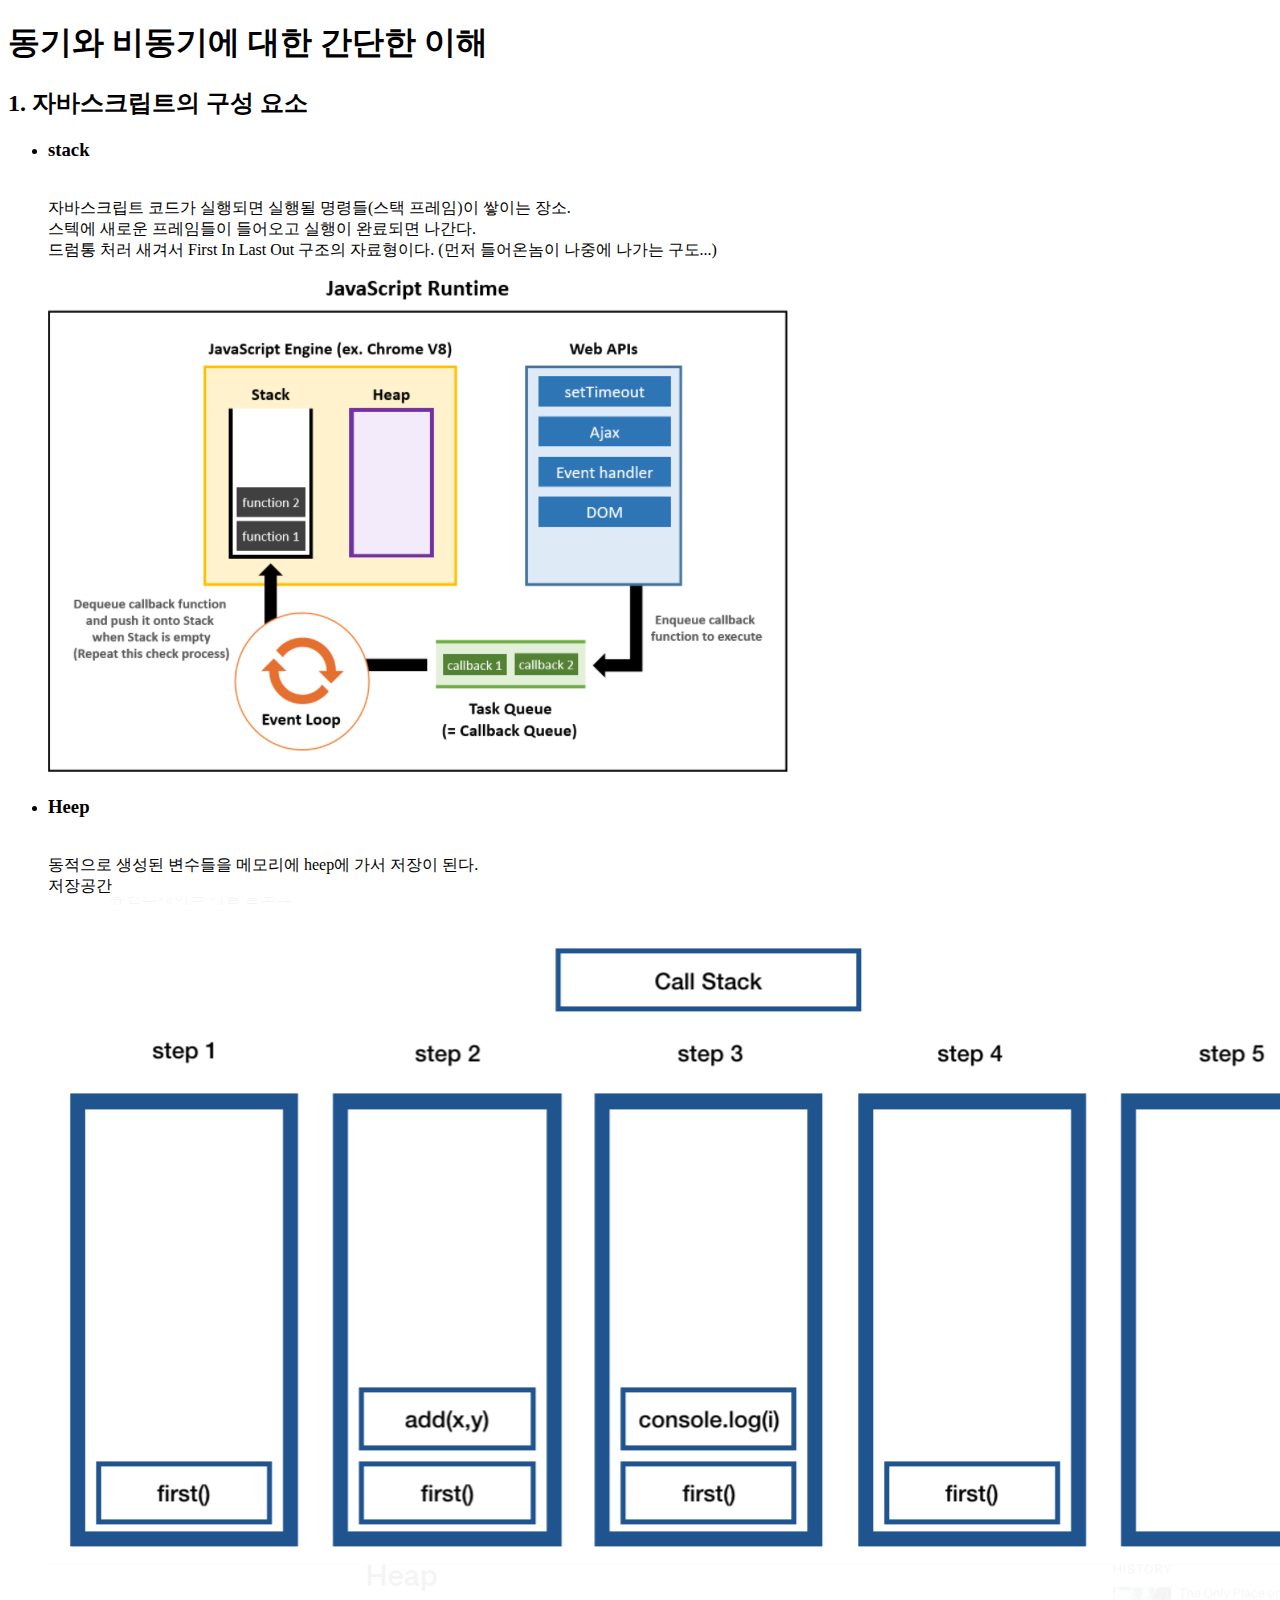
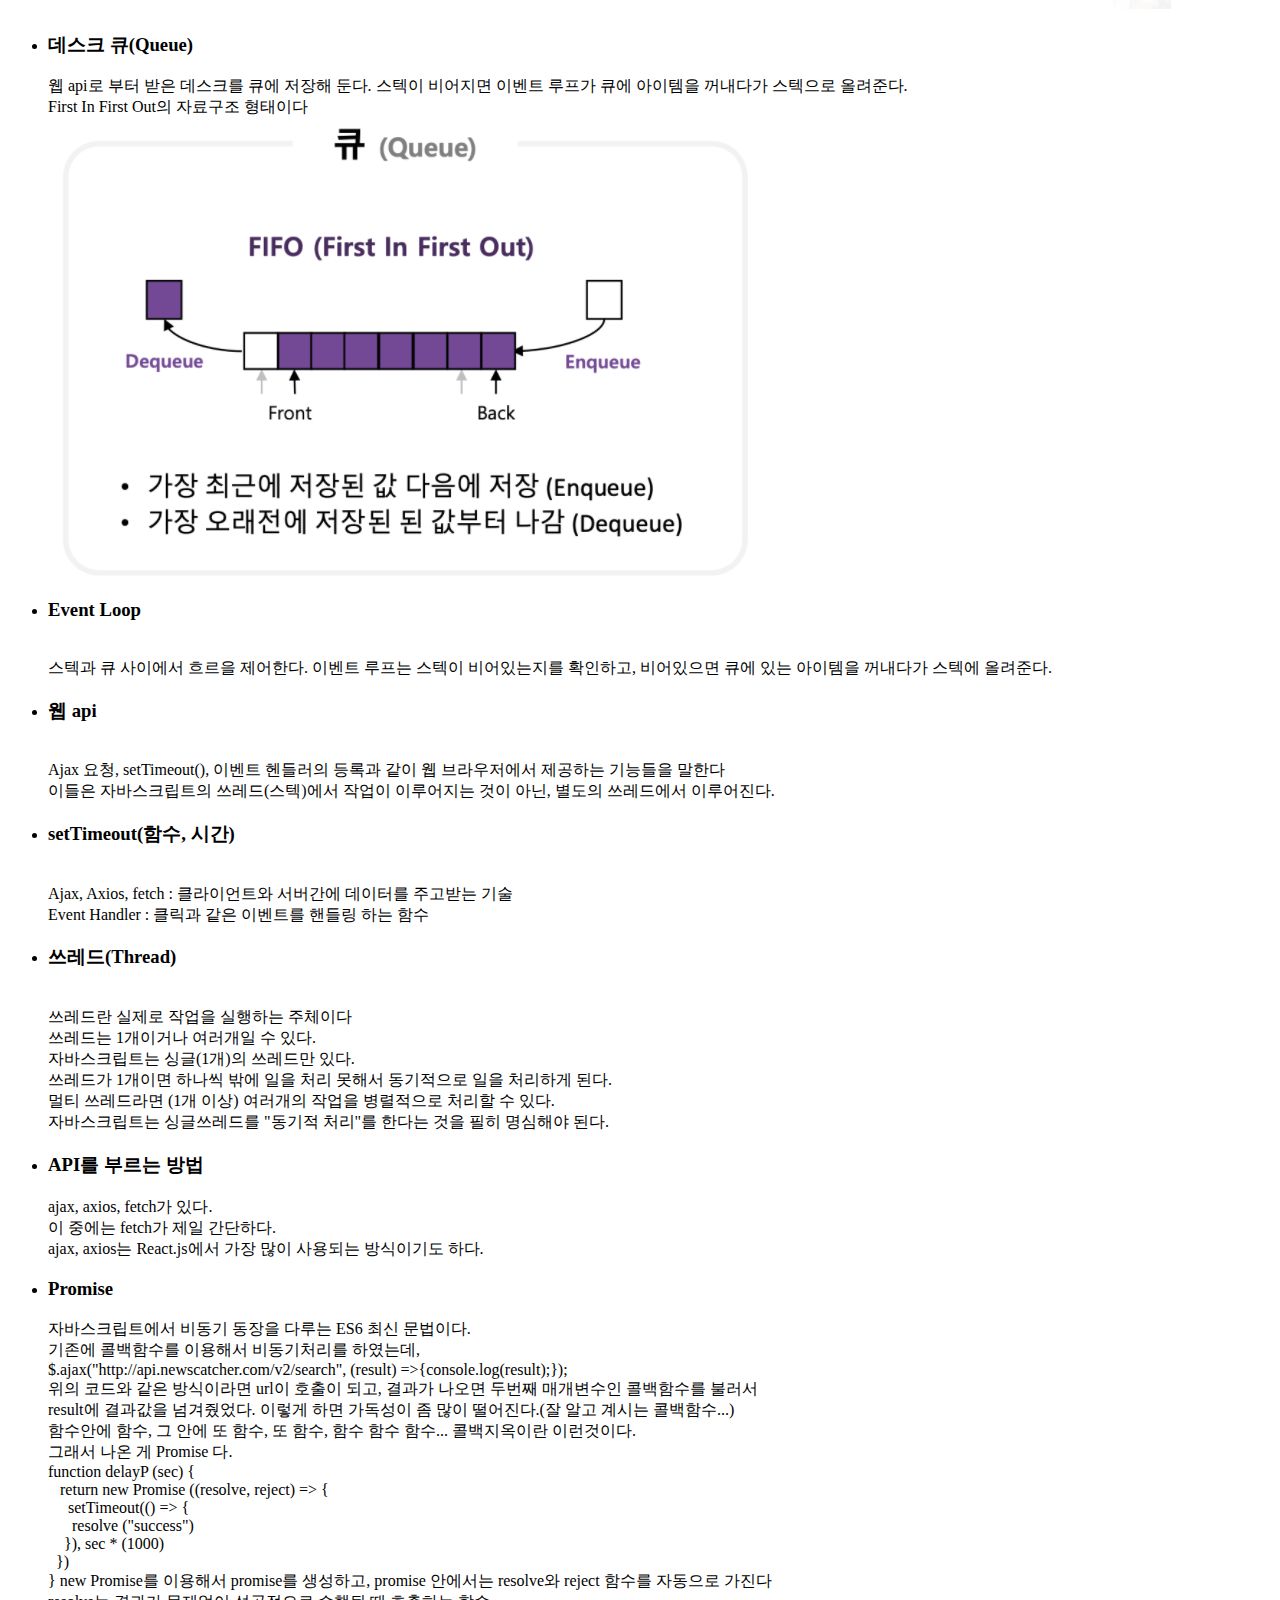
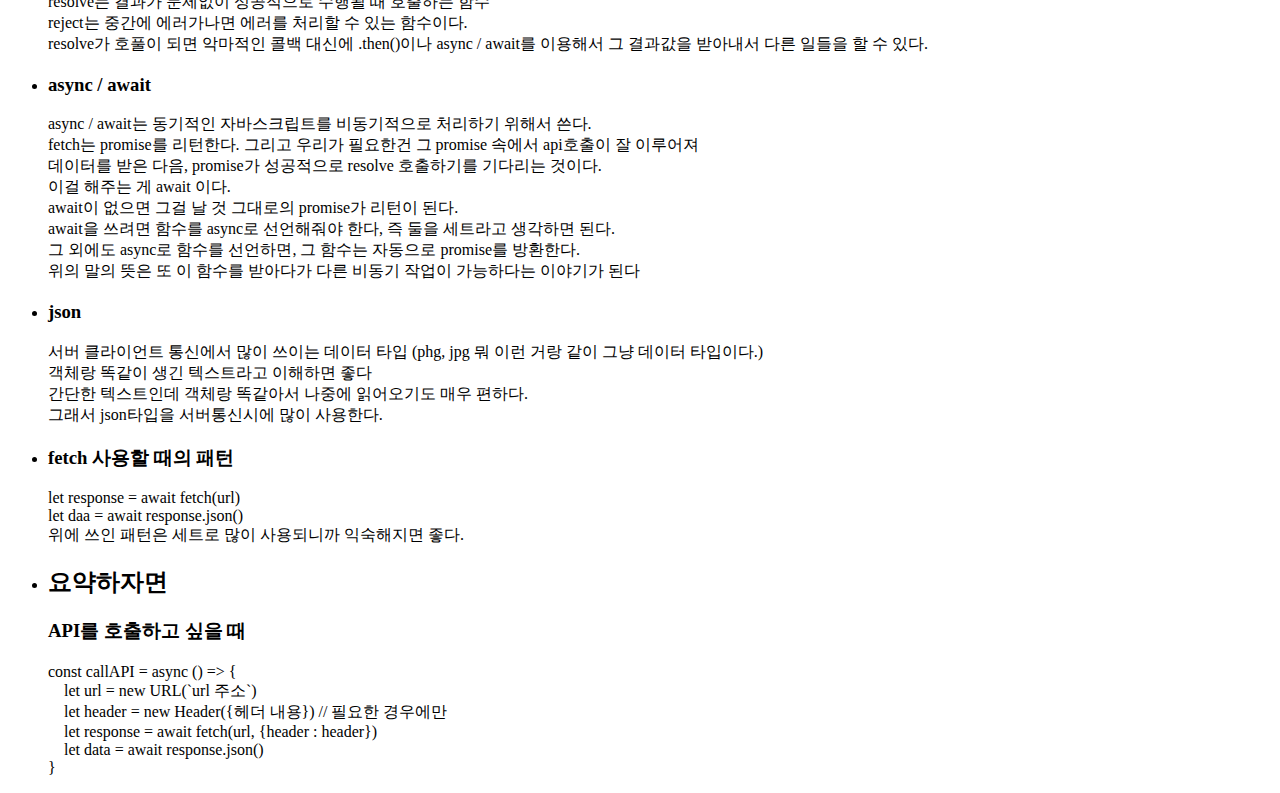
<file: JSNewsWeb/프로젝트3의 기본원리.html>
<!DOCTYPE html>
<html lang="ko">
    <head>
        <meta charset="UTF-8" />
        <meta http-equiv="X-UA-Compatible" content="IE=edge" />
        <meta name="viewport" content="width=device-width, initial-scale=1.0" />
        <title>프로젝트3의 기본원리..</title>
    </head>
    <body>
        <h1>동기와 비동기에 대한 간단한 이해</h1>
        <h2>1. 자바스크립트의 구성 요소</h2>
        <ul>
            <li>
                <h3>stack</h3>
                <br />
                자바스크립트 코드가 실행되면 실행될 명령들(스택 프레임)이 쌓이는 장소. <br />
                스텍에 새로운 프레임들이 들어오고 실행이 완료되면 나간다. <br />
                드럼통 처러 새겨서 First In Last Out 구조의 자료형이다. (먼저 들어온놈이 나중에 나가는 구도...) <br />
                <img src="./img/1.런타임(큐, 스텍).png" alt="" />
            </li>
            <li>
                <h3>Heep</h3>
                <br />
                동적으로 생성된 변수들을 메모리에 heep에 가서 저장이 된다. <br />
                저장공간
            </li>
            <img src="./img/2.콜스텍.png" alt="" />
            <li>
                <h3>데스크 큐(Queue)</h3>
                웹 api로 부터 받은 데스크를 큐에 저장해 둔다. 스텍이 비어지면 이벤트 루프가 큐에 아이템을 꺼내다가 스텍으로 올려준다. <br />
                First In First Out의 자료구조 형태이다
            </li>
            <img src="./img/3.큐.png" alt="" />
            <li>
                <h3>Event Loop</h3>
                <br />
                스텍과 큐 사이에서 흐르을 제어한다. 이벤트 루프는 스텍이 비어있는지를 확인하고, 비어있으면 큐에 있는 아이템을 꺼내다가 스텍에 올려준다.
            </li>
            <li>
                <h3>웹 api</h3>
                <br />
                Ajax 요청, setTimeout(), 이벤트 헨들러의 등록과 같이 웹 브라우저에서 제공하는 기능들을 말한다 <br />
                이들은 자바스크립트의 쓰레드(스텍)에서 작업이 이루어지는 것이 아닌, 별도의 쓰레드에서 이루어진다.
            </li>
            <li>
                <h3>setTimeout(함수, 시간)</h3>
                <br />
                Ajax, Axios, fetch : 클라이언트와 서버간에 데이터를 주고받는 기술 <br />
                Event Handler : 클릭과 같은 이벤트를 핸들링 하는 함수
            </li>
            <li>
                <h3>쓰레드(Thread)</h3>
                <br />
                쓰레드란 실제로 작업을 실행하는 주체이다 <br />
                쓰레드는 1개이거나 여러개일 수 있다. <br />
                자바스크립트는 싱글(1개)의 쓰레드만 있다. <br />
                쓰레드가 1개이면 하나씩 밖에 일을 처리 못해서 동기적으로 일을 처리하게 된다. <br />
                멀티 쓰레드라면 (1개 이상) 여러개의 작업을 병렬적으로 처리할 수 있다. <br />
                자바스크립트는 싱글쓰레드를 "동기적 처리"를 한다는 것을 필히 명심해야 된다.
            </li>
            <li>
                <h3>API를 부르는 방법</h3>
                ajax, axios, fetch가 있다. <br />
                이 중에는 fetch가 제일 간단하다. <br />
                ajax, axios는 React.js에서 가장 많이 사용되는 방식이기도 하다.
            </li>
            <li>
                <h3>Promise</h3>
                자바스크립트에서 비동기 동장을 다루는 ES6 최신 문법이다. <br />
                기존에 콜백함수를 이용해서 비동기처리를 하였는데, <br />
                $.ajax("http://api.newscatcher.com/v2/search", (result) =>{console.log(result);}); <br />
                위의 코드와 같은 방식이라면 url이 호출이 되고, 결과가 나오면 두번째 매개변수인 콜백함수를 불러서 <br />
                result에 결과값을 넘겨줬었다. 이렇게 하면 가독성이 좀 많이 떨어진다.(잘 알고 계시는 콜백함수...) <br />
                함수안에 함수, 그 안에 또 함수, 또 함수, 함수 함수 함수... 콜백지옥이란 이런것이다. <br />
                그래서 나온 게 Promise 다. <br />
                function delayP (sec) { <br />
                &nbsp;&nbsp; return new Promise ((resolve, reject) => { <br />
                &nbsp;&nbsp;&nbsp;&nbsp; setTimeout(() => { <br />
                &nbsp;&nbsp;&nbsp;&nbsp;&nbsp;&nbsp;resolve ("success") <br />
                &nbsp;&nbsp;&nbsp;&nbsp;}), sec * (1000) <br />
                &nbsp;&nbsp;}) <br />
                }
                <!-- &nbsp; = html에서 띄어쓰기 2칸 이상이 안 된다, 하지만 &nbsp; 쓰면 띄어쓰기 1칸을 약속한 것 -->
                new Promise를 이용해서 promise를 생성하고, promise 안에서는 resolve와 reject 함수를 자동으로 가진다 <br />
                resolve는 결과가 문제없이 성공적으로 수행될 때 호출하는 함수 <br />
                reject는 중간에 에러가나면 에러를 처리할 수 있는 함수이다. <br />
                resolve가 호풀이 되면 악마적인 콜백 대신에 .then()이나 async / await를 이용해서 그 결과값을 받아내서 다른 일들을 할 수 있다.
            </li>
            <li>
                <h3>async / await</h3>
                async / await는 동기적인 자바스크립트를 비동기적으로 처리하기 위해서 쓴다. <br />
                fetch는 promise를 리턴한다. 그리고 우리가 필요한건 그 promise 속에서 api호출이 잘 이루어져 <br />
                데이터를 받은 다음, promise가 성공적으로 resolve 호출하기를 기다리는 것이다. <br />
                이걸 해주는 게 await 이다. <br />
                await이 없으면 그걸 날 것 그대로의 promise가 리턴이 된다. <br />
                await을 쓰려면 함수를 async로 선언해줘야 한다, 즉 둘을 세트라고 생각하면 된다. <br />
                그 외에도 async로 함수를 선언하면, 그 함수는 자동으로 promise를 방환한다. <br />
                위의 말의 뜻은 또 이 함수를 받아다가 다른 비동기 작업이 가능하다는 이야기가 된다
            </li>
            <li>
                <h3>json</h3>
                서버 클라이언트 통신에서 많이 쓰이는 데이터 타입 (phg, jpg 뭐 이런 거랑 같이 그냥 데이터 타입이다.) <br />
                객체랑 똑같이 생긴 텍스트라고 이해하면 좋다 <br />
                간단한 텍스트인데 객체랑 똑같아서 나중에 읽어오기도 매우 편하다. <br />
                그래서 json타입을 서버통신시에 많이 사용한다.
            </li>
            <li>
                <h3>fetch 사용할 때의 패턴</h3>
                let response = await fetch(url) <br />
                let daa = await response.json() <br />
                위에 쓰인 패턴은 세트로 많이 사용되니까 익숙해지면 좋다.
            </li>
            <li>
                <h2>요약하자면</h2>
                <h3>API를 호출하고 싶을 때</h3>
                const callAPI = async () => { <br />
                &nbsp;&nbsp;&nbsp;&nbsp;let url = new URL(`url 주소`) <br />
                &nbsp;&nbsp;&nbsp;&nbsp;let header = new Header({헤더 내용}) // 필요한 경우에만 <br />
                &nbsp;&nbsp;&nbsp;&nbsp;let response = await fetch(url, {header : header}) <br />
                &nbsp;&nbsp;&nbsp;&nbsp;let data = await response.json() <br />
                }
            </li>
        </ul>
        <script>
            console.log(1);
            setTimeout(() => {
                console.log(2);
            }, 2000);
            console.log(3);
            /* 
                자바스크립트에서 작업을 처리하는 공간   =   stack : 동기적 프로그래밍(순서대로 하나씩만 처리)
                stack 는 들어오는 순서대로 한 번에 하나씩 처리
                코드는 위에서 아래로 순서대로 실행
                stack 위에다가 쌓는다. 하지만 실행이 된다면 지워진다.
                setTimeout 함수로 변경, 2000 / 2초 뒤에 실행하게 해주세요 변경
                순서대로 처리하는 것이 자바스크립트, 하지만 2초뒤에 실행하기 때문에
                다른 곳으로(대기실?) 옮겨놨다가 다른 걸 처리하다가, 함수 변경 된 것을
                바로 stack로 가는 것이 아니라 Queue(큐) 로 옮긴다
                Queue(큐) 는 stack를 계속 살펴보다가 한가해지면 던져준다.
                실행이 되고 나면 stack 가 사라지면서 끝이 난다.
                setTimeout()        :       스텍에 들어오자마자 바로 백그라운드(대기실)로 보내진다.
                ajax                :       에이젝스 포함, 데이터를 받아야 하는 친구들도 대기실로 보내진다.
                addEventListener    :       클릭, 오버(호버), 키다운, 도 대기실로 보내진다 (사용자가 마우스를 움직일 때 까지 기다려야 하기 때문)

                1. url(유알엘)를 준비   - 시간 걸리는 게 아님
                2. header(헤더) 준비    - 시간 걸리는 게 아님
                3. 서버에 요청          - 시간이 걸린다 , 스텍에 바로 가는 게 아닌 대기실로 보내진다.
                    3번을 강제적으로 기다리게 만든다. 4번을 실행시키기 위해서.
                    바로 4번을 실행을 시켜버리면 오류가 발생할 수 있다.
                        * async       :       비동기
                        * await       :       대기
                4. 데이터를 보여준다    - 그리고 난 뒤에 데이터를 보여준다.
            */

            // 예제 ) 다음의 코드가 stack에 어떻게 들어가는지를 살펴봅시다.
            function add(x, y) {
                return x + y;
            }
            function first() {
                let i = add(1, 1);
                console.log(i);
            }
            first();
        </script>
    </body>
</html>
</file>
